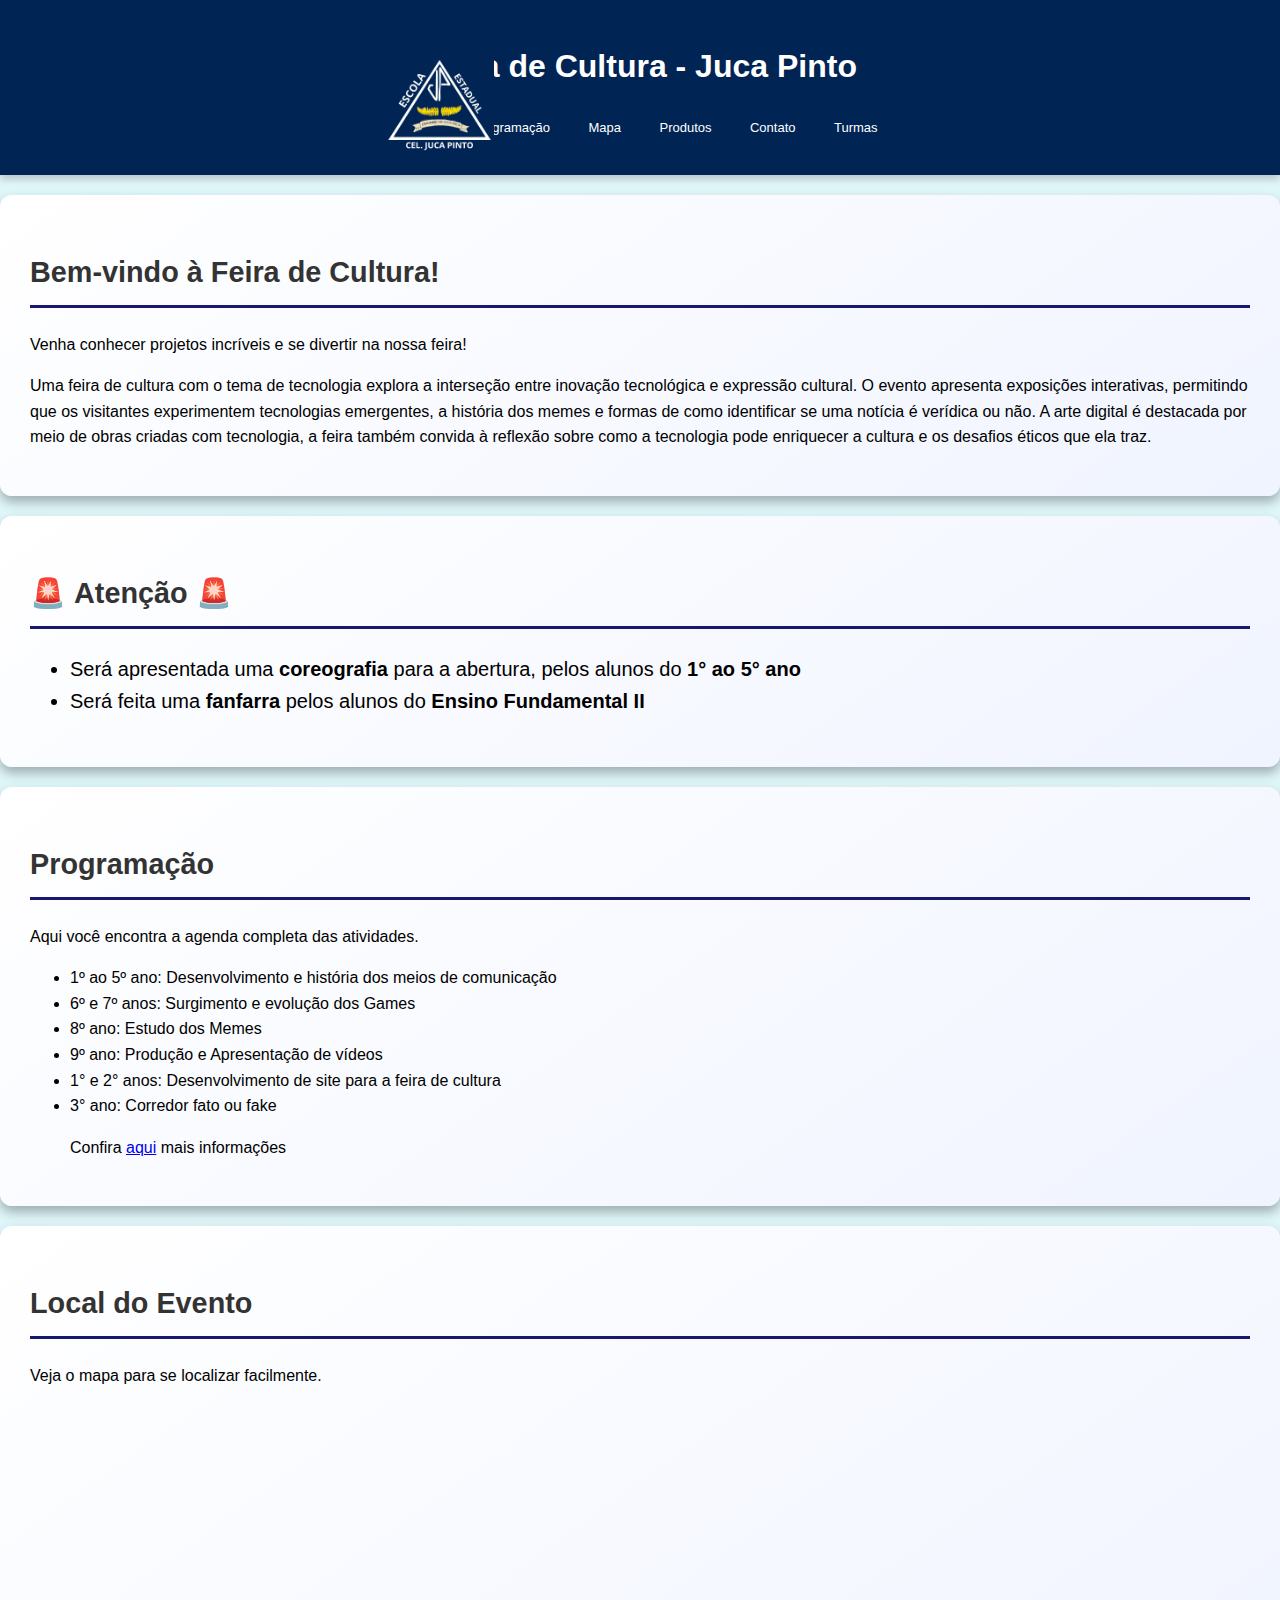
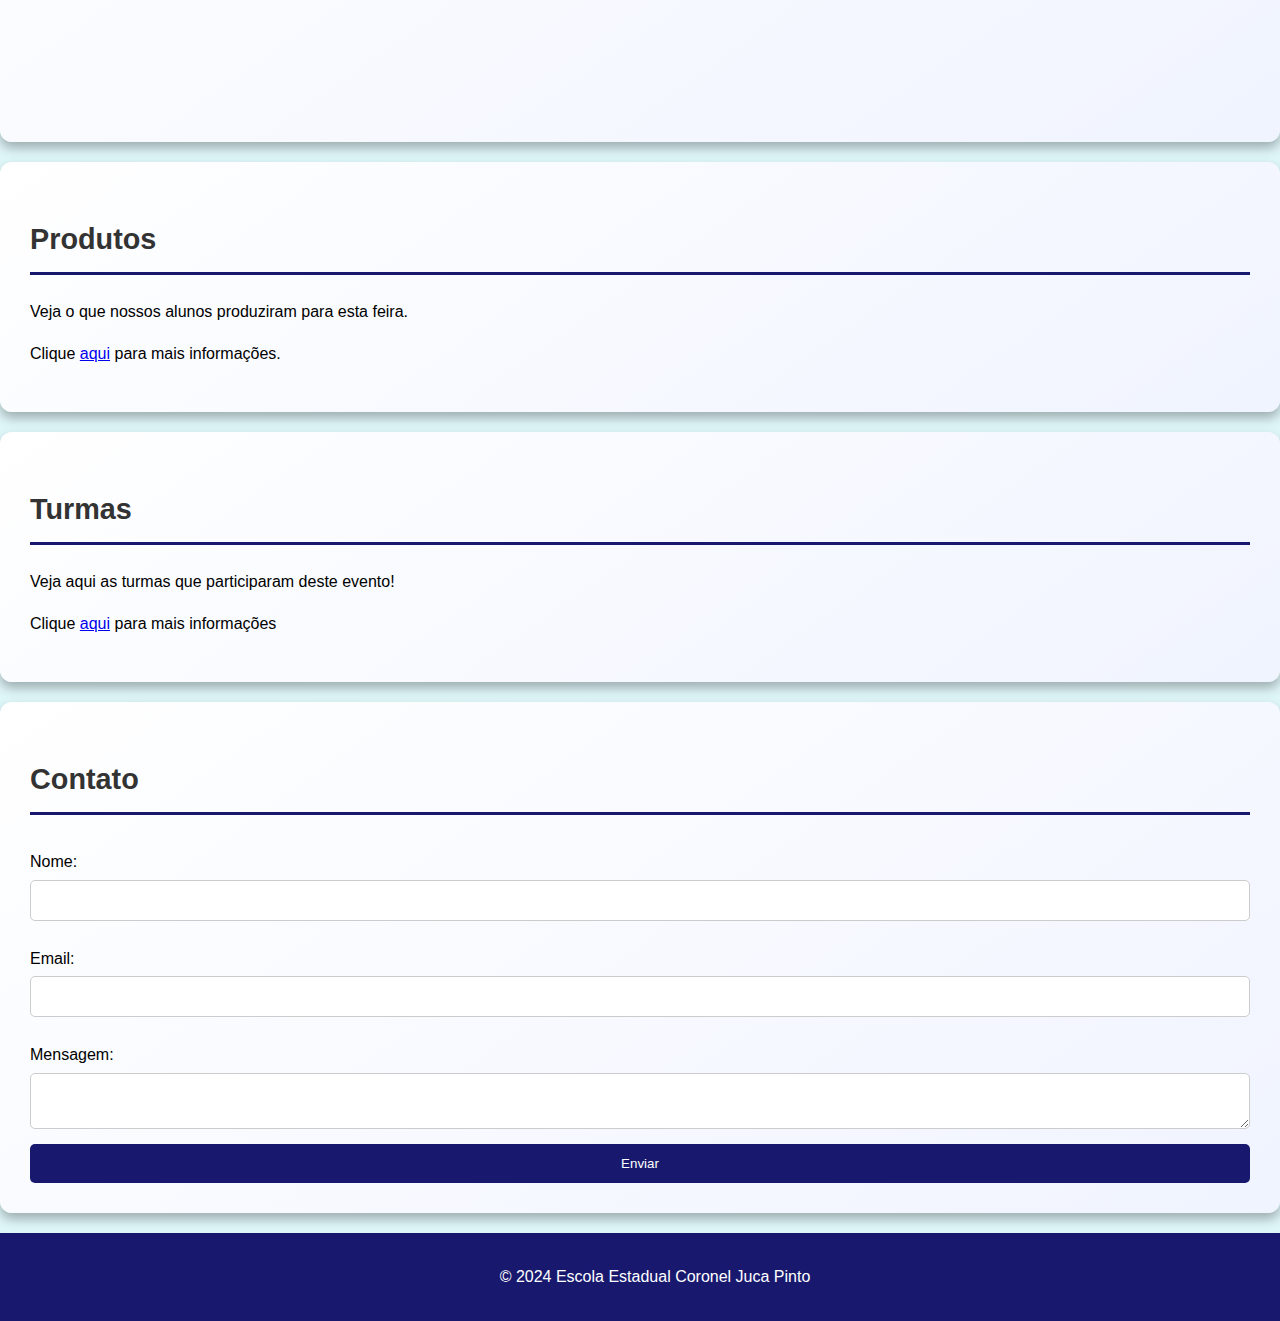
<file: index.html>
<!DOCTYPE html>
<html lang="pt-br">
<head>
    <meta charset="UTF-8">
    <meta name="viewport" content="width=device-width, initial-scale=1.0">
    <title>Feira de Cultura - Juca Pinto</title>
    <link rel="stylesheet" href="style2.css">
    <style>
        body {
    font-family: 'Arial', sans-serif;
    line-height: 1.6;
    margin: 0;
    padding: 0;
    background-color: #e0f7fa; 
}

header {
    background-color: #002454;
    color: white;
    padding: 20px 0;
    text-align: center;
    box-shadow: 0 4px 8px rgba(0, 0, 0, 0.2); 


}

nav ul {
    list-style: none;
    margin: 15px 0;
    padding: 0;
}

nav ul li {
    display: inline;
    margin: 0 2px; 
}

nav ul li a {
    color: white;
    text-decoration: none;
    padding: 10px 15px; 
    border-radius: 5px;
    transition: background-color 0.3s ease, transform 0.3s ease; 
    font-size: 13px;
}

nav ul li a:hover {
    background-color: #4b4bce; 
    transform: scale(1.05); 
}

section {
    padding: 30px; 
    margin: 20px 0;
    background: linear-gradient(145deg, #ffffff, #f0f4ff); 
    border-radius: 12px;
    box-shadow: 0 6px 12px rgba(0, 0, 0, 0.3);  
}

h2 {
    color: #333;
    border-bottom: 3px solid #18196e; 
    padding-bottom: 10px; 
    font-size: 1.8em; 
}

form {
    display: flex;
    flex-direction: column;
}

form label {
    margin: 10px 0 5px;
}

form input, form textarea {
    padding: 12px; 
    margin-bottom: 15px;
    border: 1px solid #ccc;
    border-radius: 5px;
    transition: border-color 0.3s ease, box-shadow 0.3s ease; 
}

form input:focus, form textarea:focus {
    border-color: #18196e; 
    box-shadow: 0 0 5px rgba(24, 25, 110, 0.5); 
    outline: none; 
}

button {
    padding: 12px 25px; 
    background-color: #18196e;
    color: white;
    border: none;
    border-radius: 5px;
    cursor: pointer;
    transition: background-color 0.3s ease, transform 0.3s ease; 
}

button:hover {
    background-color: #4b4bce; 
    transform: scale(1.05); 
}

footer {
    text-align: center;
    padding: 15px;
    background-color: #18196e;
    color: white;
    width: 100%; 
    position: relative; 
}

html {
    scroll-behavior: smooth;
}

inframe{
    width: 100%;
}

@media (max-width: 768px) {
    nav ul li {
        display: block; /* Muda para uma lista vertical */
        margin: 10px 0; /* Margem em cima e embaixo */
    }

    section {
        padding: 20px; /* Reduzir padding para telas pequenas */
    }

    h2 {
        font-size: 1.5em; /* Ajustar o tamanho do título */
    }
}
        
        iframe {
    width: 100%;
    height: 300px; /* Ajuste a altura conforme necessário */
    border: 0;
}

#logo{
    height: auto;
    width: 110px;
    position: absolute;
            top: -210px; /* Posição inicial da imagem */
            left: 850px; /* Posição inicial da imagem */
            transform: translate(-50%, -50%); /* Centraliza a imagem */
}

/* Mudança de posição para telas pequenas (ex: dispositivos móveis) */
        @media (max-width: 768px) {
            #logo {
                top: 23%; /* Muda a posição para 20% do topo da tela */
                left: 2%; /* Muda a posição para 20% da esquerda da tela */
                transform: translate(0, 0); /* Remove a centralização */
            }
        }

        /* Mudança de posição para telas grandes */
        @media (min-width: 1024px) {
            #logo {
                top: 5%; /* Posição no topo para telas maiores */
                left: 30%; /* Posição à esquerda para telas maiores */
                transform: translate(0, 0); /* Remove a centralização */
            }
        }
    

    </style>
    <link rel="icon" href="favicon.ico" type="image/x-icon">
</head>
<body>
    <header>
        <h1>Feira de Cultura - Juca Pinto</h1>
        <nav>
            <ul>
                <li><a href="#home">Início</a></li>
                <li><a href="#programacao">Programação</a></li>
                <li><a href="#mapa">Mapa</a></li>
                <li><a href="#produtos">Produtos</a></li>
                <li><a href="#contato">Contato</a></li>
                <li><a href="#turmas">Turmas</a></li>
            </ul>
        </nav>
        <img id="logo" src="./logo.png" size="auto">
    </header>
    



    <section id="home">
        <h2>Bem-vindo à Feira de Cultura!</h2>
        <p>Venha conhecer projetos incríveis e se divertir na nossa feira!</p>
        <p>Uma feira de cultura com o tema de tecnologia explora a interseção entre inovação tecnológica e expressão cultural. O evento apresenta exposições interativas, permitindo que os visitantes experimentem tecnologias emergentes, a história dos memes e formas de como identificar se uma notícia é verídica ou não. A arte digital é destacada por meio de obras criadas com tecnologia, a feira também convida à reflexão sobre como a tecnologia pode enriquecer a cultura e os desafios éticos que ela traz.</p>
    </section>
        <section id="evento">
            <h2> &#x1F6A8; <strong>Atenção</strong> &#x1F6A8; </h2>
            <ul style="font-size: 20px;">
                <li>Será apresentada uma <strong>coreografia</strong> para a abertura, pelos alunos do <strong>1° ao 5° ano</strong></li>
                <li>Será feita uma <strong>fanfarra</strong> pelos alunos do <strong>Ensino Fundamental II</strong></li>
            </ul>

        </section>
    <section id="programacao">
        <h2>Programação</h2>
        <p>Aqui você encontra a agenda completa das atividades.</p>
        <ul>
            <li>1º ao 5º ano: Desenvolvimento e história dos meios de comunicação</li>
            
            <li>6º e 7º anos: Surgimento e evolução dos Games</li> 
           
            <li>8º ano: Estudo dos Memes</li>
            
            <li>9º ano: Produção e Apresentação de vídeos </li>
            
            <li>1° e 2° anos: Desenvolvimento de site para a feira de cultura</li>
           
            <li>3° ano: Corredor fato ou fake</li>
            <p>Confira <a href="programacao.html">aqui</a> mais informações </p>
            

            
        </ul>
        
        <!-- Adicionar tabela ou lista com programação -->
    </section>
        
    <section id="mapa">
        <h2>Local do Evento</h2>
        <p>Veja o mapa para se localizar facilmente.</p>
        <iframe src="https://www.google.com/maps/embed?pb=!1m18!1m12!1m3!1d3752.3675698540214!2d-43.946646525563004!3d-19.866695136338798!2m3!1f0!2f0!3f0!3m2!1i1024!2i768!4f13.1!3m3!1m2!1s0xa6907f5085d4eb%3A0x3f93e62727da4c81!2sEscola%20Estadual%20Coronel%20Juca%20Pinto!5e0!3m2!1spt-BR!2sbr!4v1727381166111!5m2!1spt-BR!2sbr" width="600" height="450" style="border:0;" allowfullscreen="" loading="lazy" referrerpolicy="no-referrer-when-downgrade" style = "width: 100%; height: 300px; border: 0;" allowfullscreen loading = "lazy"></iframe>
    </section>
    
    <section id="produtos">
        <h2>Produtos</h2>
        <p>Veja o que nossos alunos produziram para esta feira.</p>
        <p>Clique <a href="produtos.html">aqui</a> para mais informações.</p>
    </section>
    <section id="turmas">
        <h2>Turmas</h2>
        <p>Veja aqui as turmas que participaram deste evento!</p>
        <p>Clique <a href="turmas.html">aqui</a> para mais informações</p>
    </section>
        
    <section id="contato">
        <h2>Contato</h2>
        <form action="#">
            <label for="nome">Nome:</label>
            <input type="text" id="nome" name="nome">
            <label for="email">Email:</label>
            <input type="email" id="email" name="email">
            <label for="mensagem">Mensagem:</label>
            <textarea id="mensagem" name="mensagem"></textarea>
            <button type="submit">Enviar</button>
        </form>
    </section>
        
    <footer>
        <p>&copy; 2024 Escola Estadual Coronel Juca Pinto</p>
    </footer>
    
            
        </form>
    
    
</body>
</html>
</file>
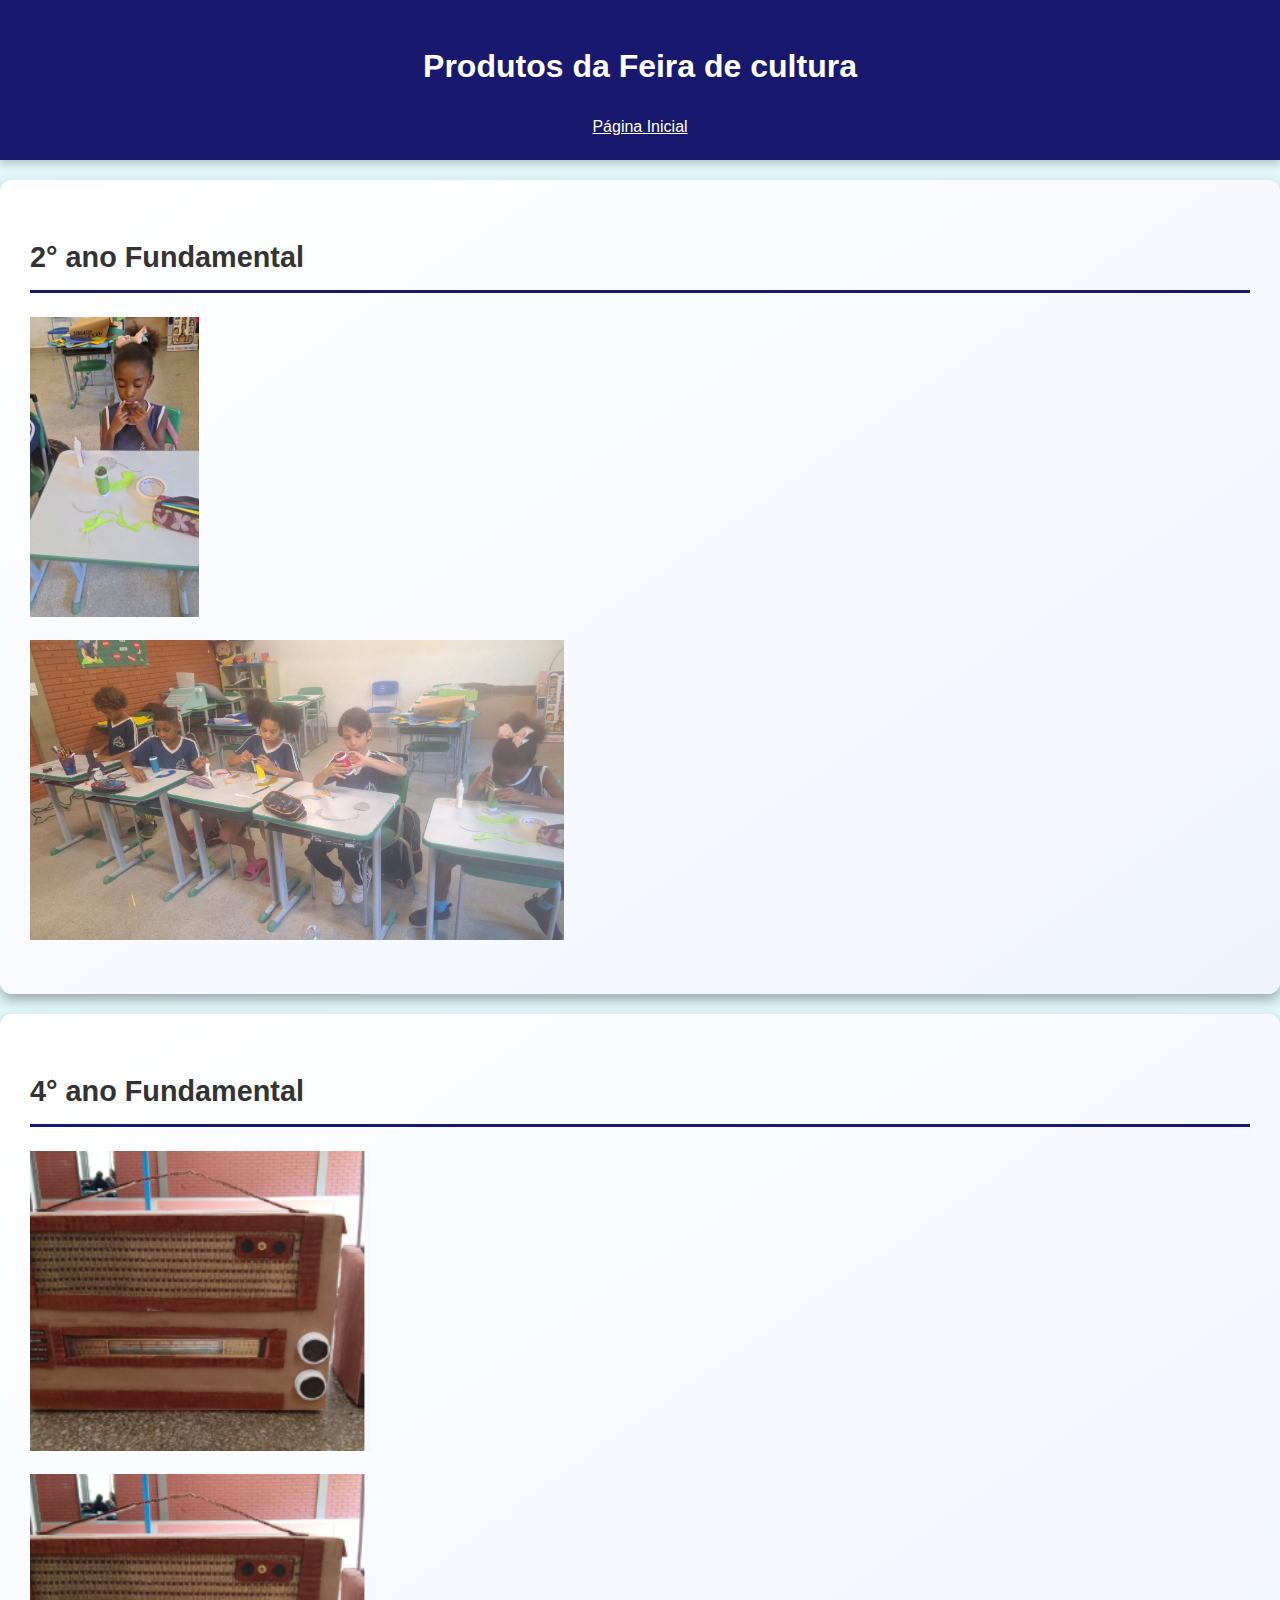
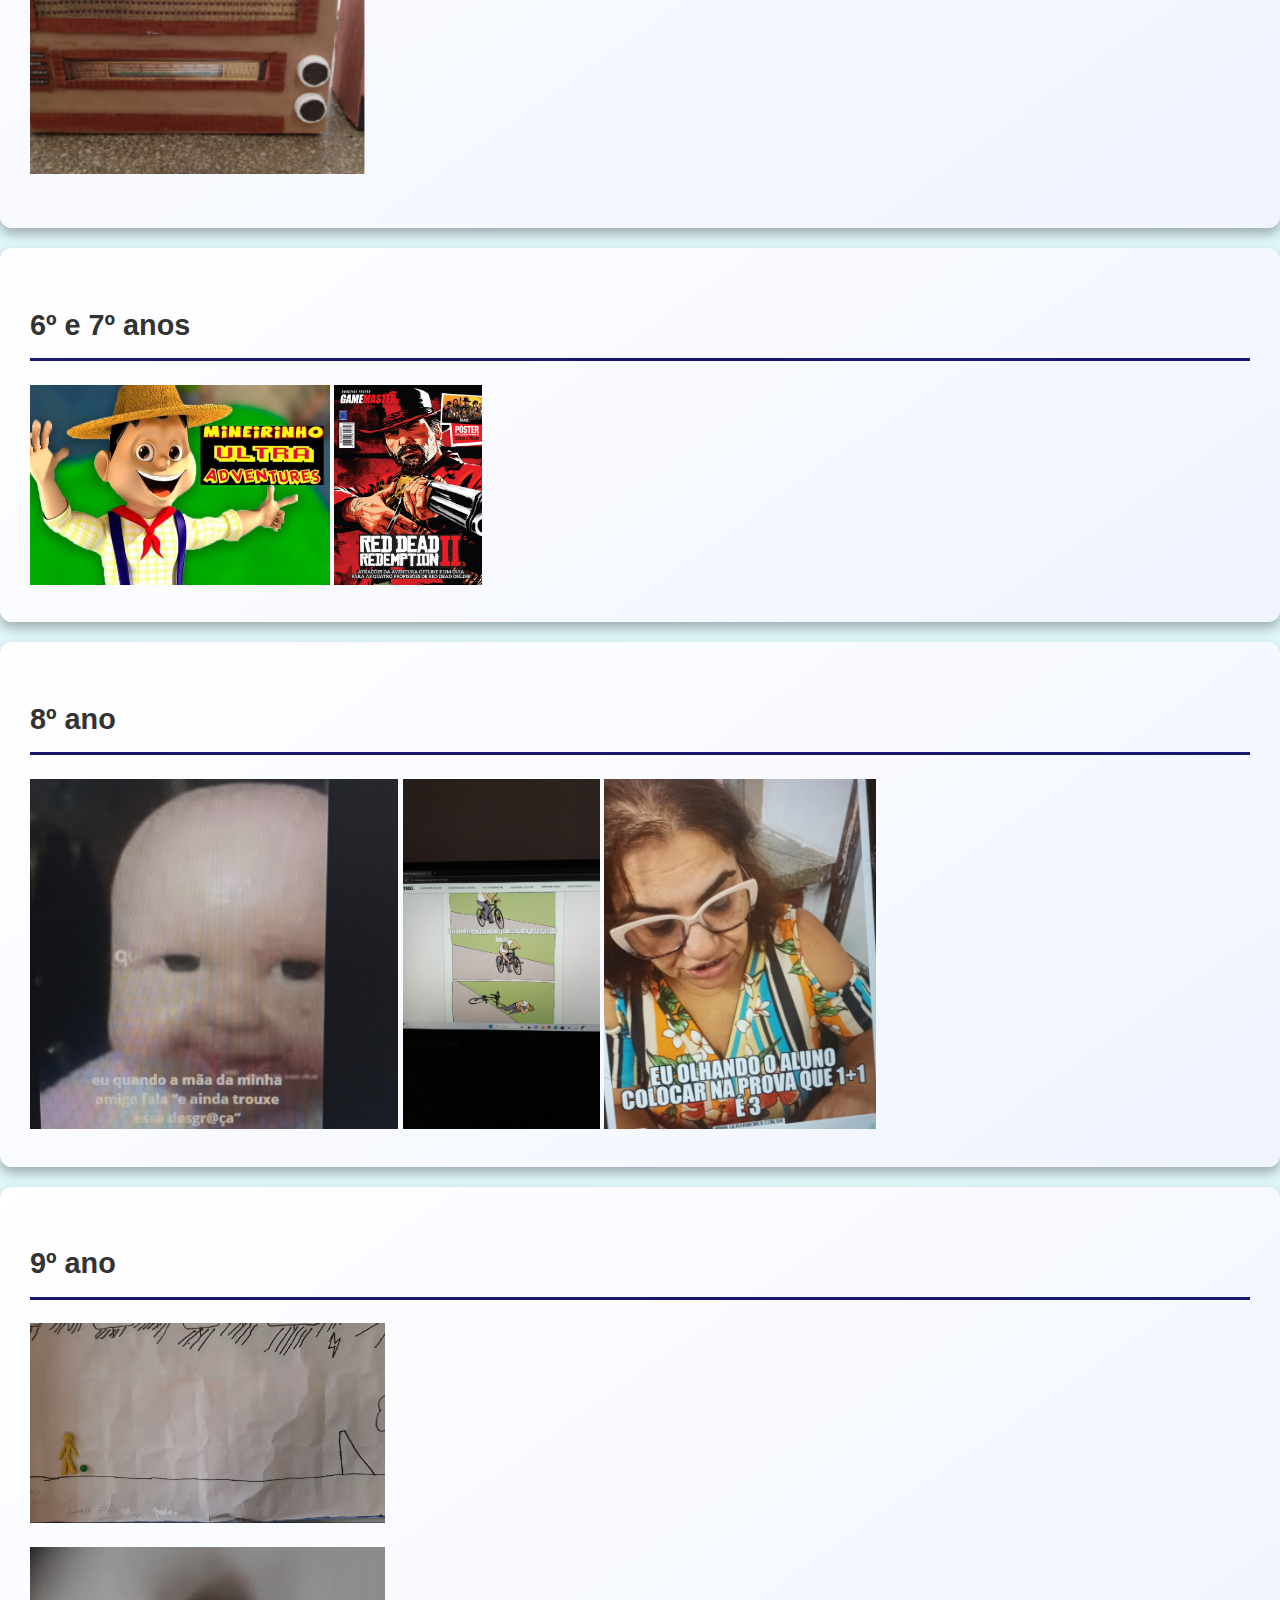
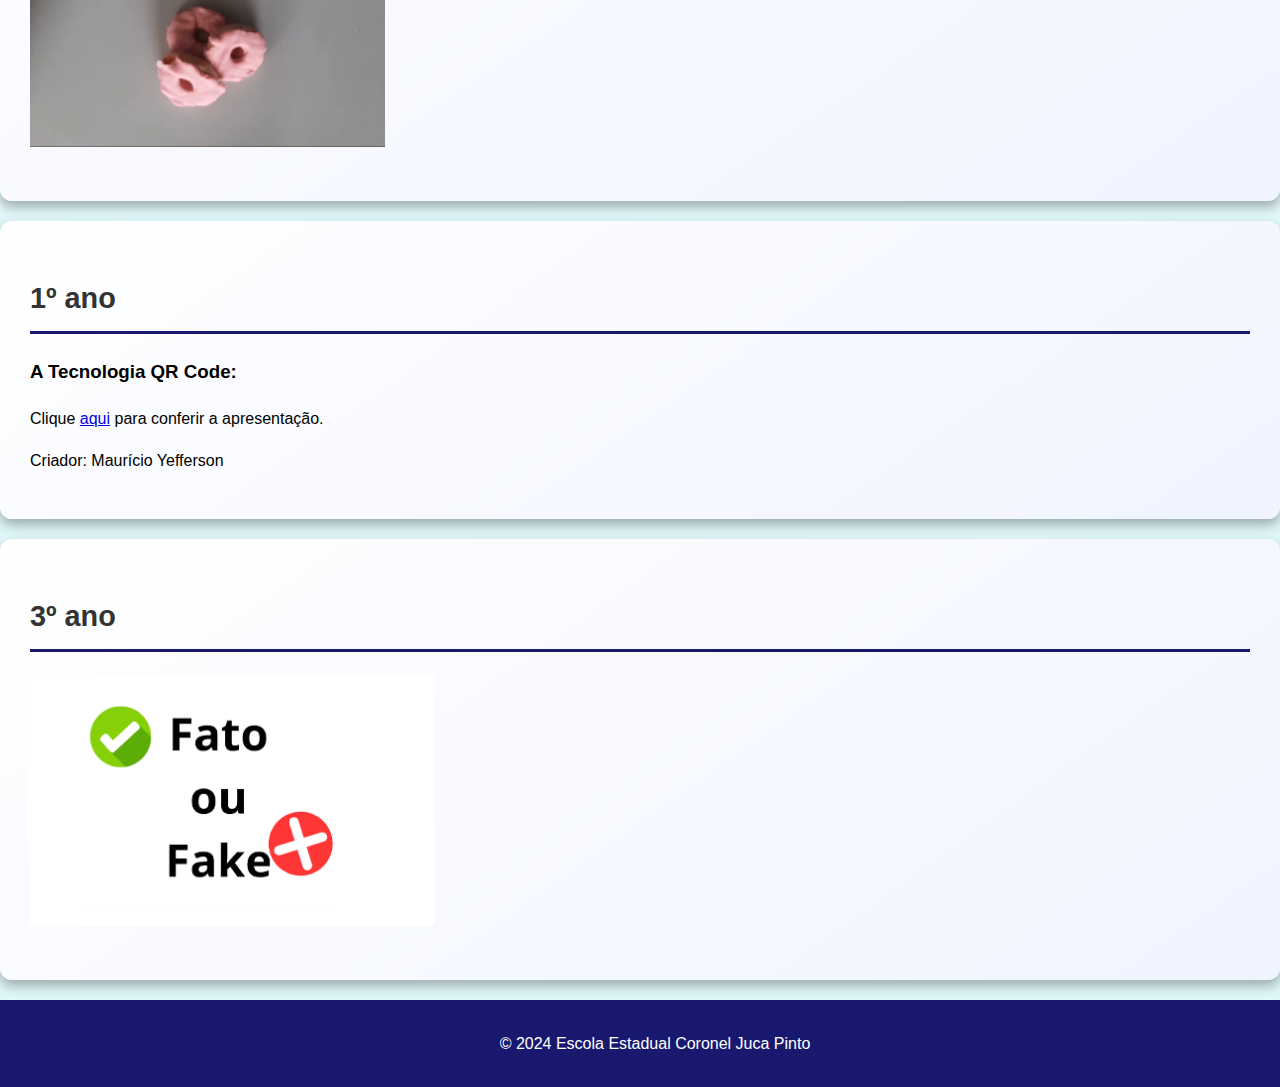
<file: produtos.html>
<!DOCTYPE html>
<html lang="pt-br">
<head>
    <meta charset="UTF-8">
    <meta name="viewport" content="width=device-width, initial-scale=1.0">
    <title>Produtos da Feira de Cultura</title>
    <link rel="stylesheet" href="style2.css">
    <link rel="shortcut icon" href="favicon.ico" type="image/x-icon">

</head>
<body>
    <header>
        <h1>Produtos da Feira de cultura</h1>
            <a href="index.html" style="color: white;">Página Inicial</a>
    </header>

    <section id="2">
        <h2> 2° ano Fundamental</h2>
        <p><img src="imagens/trabalhos/2/telefonedisco1.jpg" style="height: 300px; width: auto;"></p>
        <p><img src="imagens/trabalhos/2/telefonedisco2.jpg" style="height: 300px; width: auto;"></p>
    </section>

    <section id="4">
        <h2> 4° ano Fundamental</h2>
        <p><img src="imagens/trabalhos/4/radiox1.png" style="height: 300px; width: auto;"></p>
        <p><img src="imagens/trabalhos/4/radiox1.png" style="height: 300px; width: auto;"></p>
    </section>

    <section id="6 e 7">
        <h2> 6º e 7º anos</h2>
        <img src="imagens/trabalhos/6e7/mineirinhoadventures.jpg" style="height: 200px; width: 300px;">
        <img src="imagens/trabalhos/6e7/rdr2.jpg" style="height: 200px; width: auto;">
    </section>

    <section id="8ano">
        <h2> 8º ano</h2>
        <img src="imagens/trabalhos/8/memebebe.jpg" style="height: 350px;"></div>
        <img src="imagens/trabalhos/8/memebike.jpg" style="height: 350px;"></div>
        <img src="imagens/trabalhos/8/memelourdes.jpg" style="height: 350px;"></div>
    </section>

    <section id="9ano">
        <h2> 9º ano</h2>
        <p><video src="imagens/trabalhos/9/stopmotionfutebol.mp4" autoplay loop style="height: 200px; width: auto;"> </p>
        <p><video src="imagens/trabalhos/9/stopmotionrosquinha.mp4" autoplay loop  style="height: 200px; width: auto;"></video></p>
    </section>

    <section id="1ano">
        <h2> 1º ano</h2>
        <h3><b>A Tecnologia QR Code:</b></h3>
        <p>
            Clique <a href="imagens/trabalhos/1em/qrcode.jpg" target="_blank">aqui</a> para conferir a apresentação.
            <p>Criador: Maurício Yefferson</p>
            
        </p>

        
    </section>

    <section id="3ano">
        <h2>3º ano</h2>
        <p><img src="imagens/trabalhos/3em/fatooufake.png" style="height: 250px; width: auto;"></p>
        
    </section>

    <footer>
        <p>&copy; 2024 Escola Estadual Coronel Juca Pinto</p>
    </footer>
    
</body>

</html>
</file>
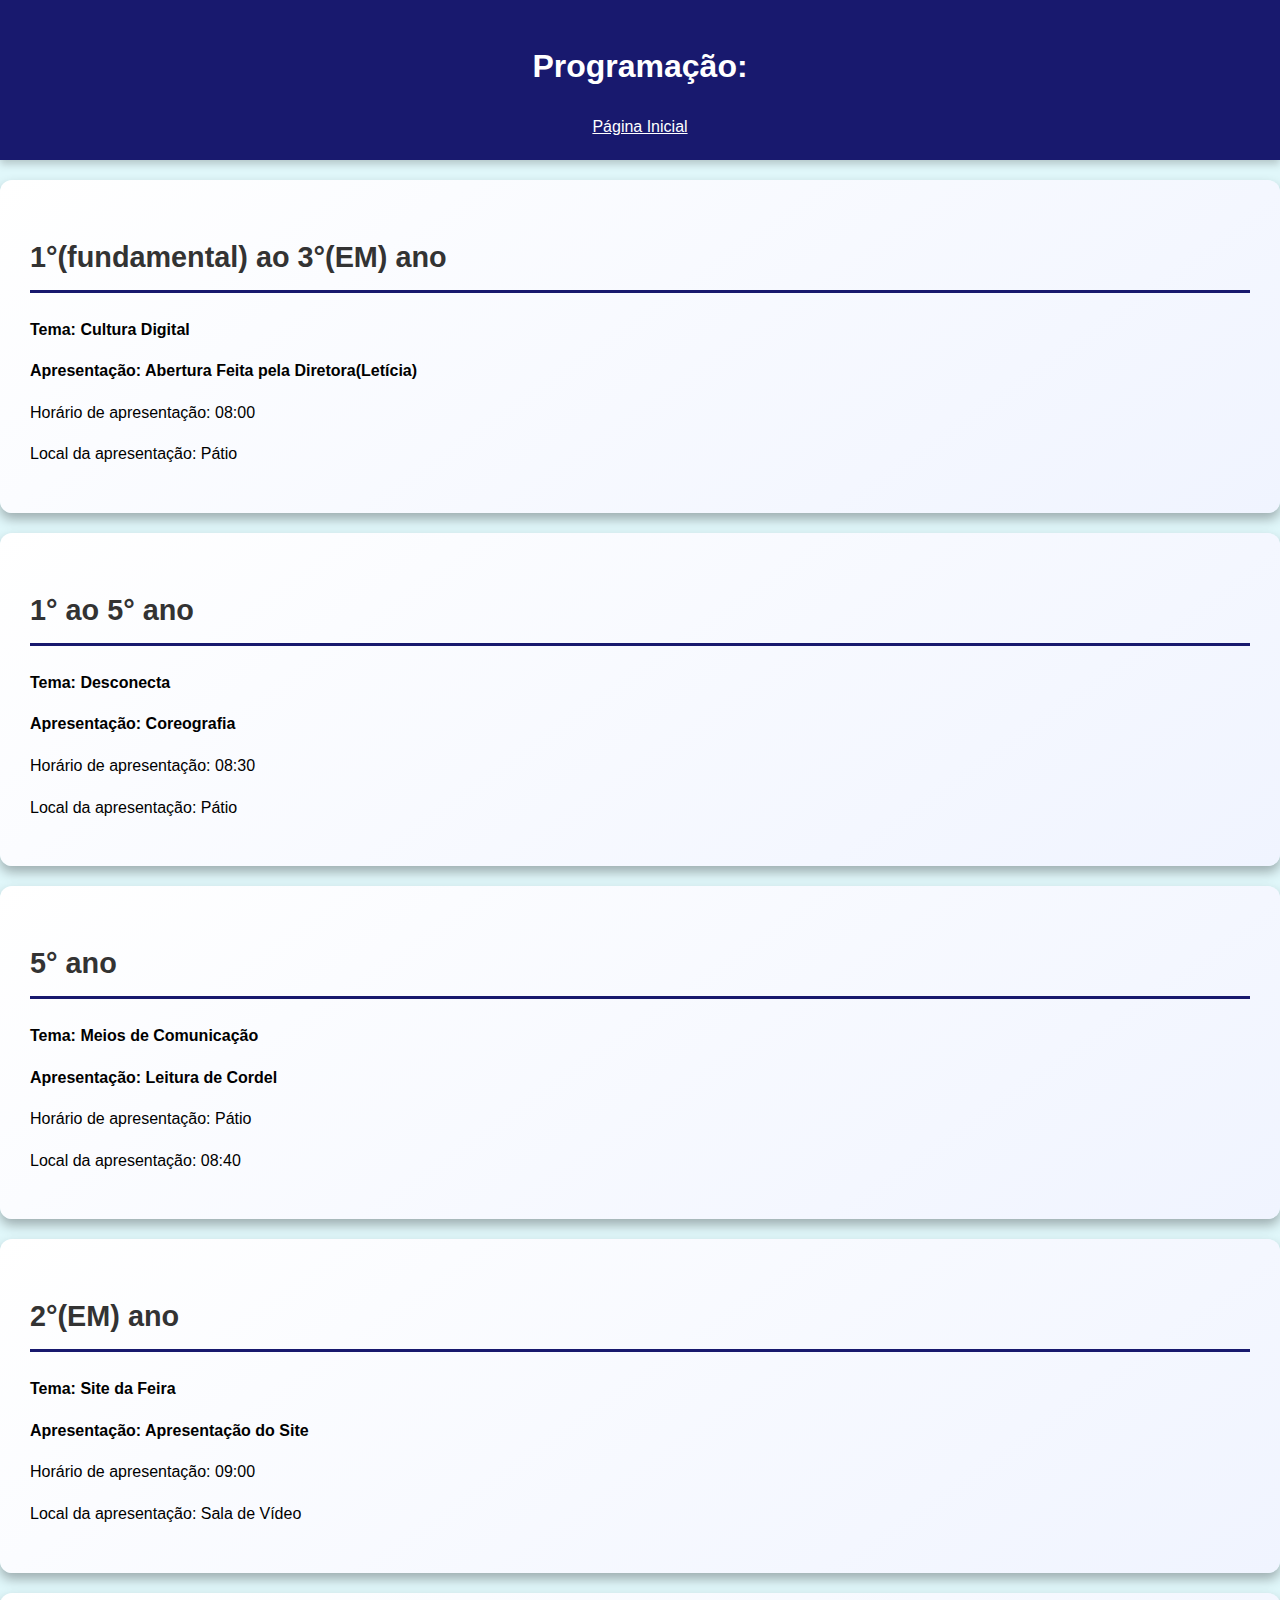
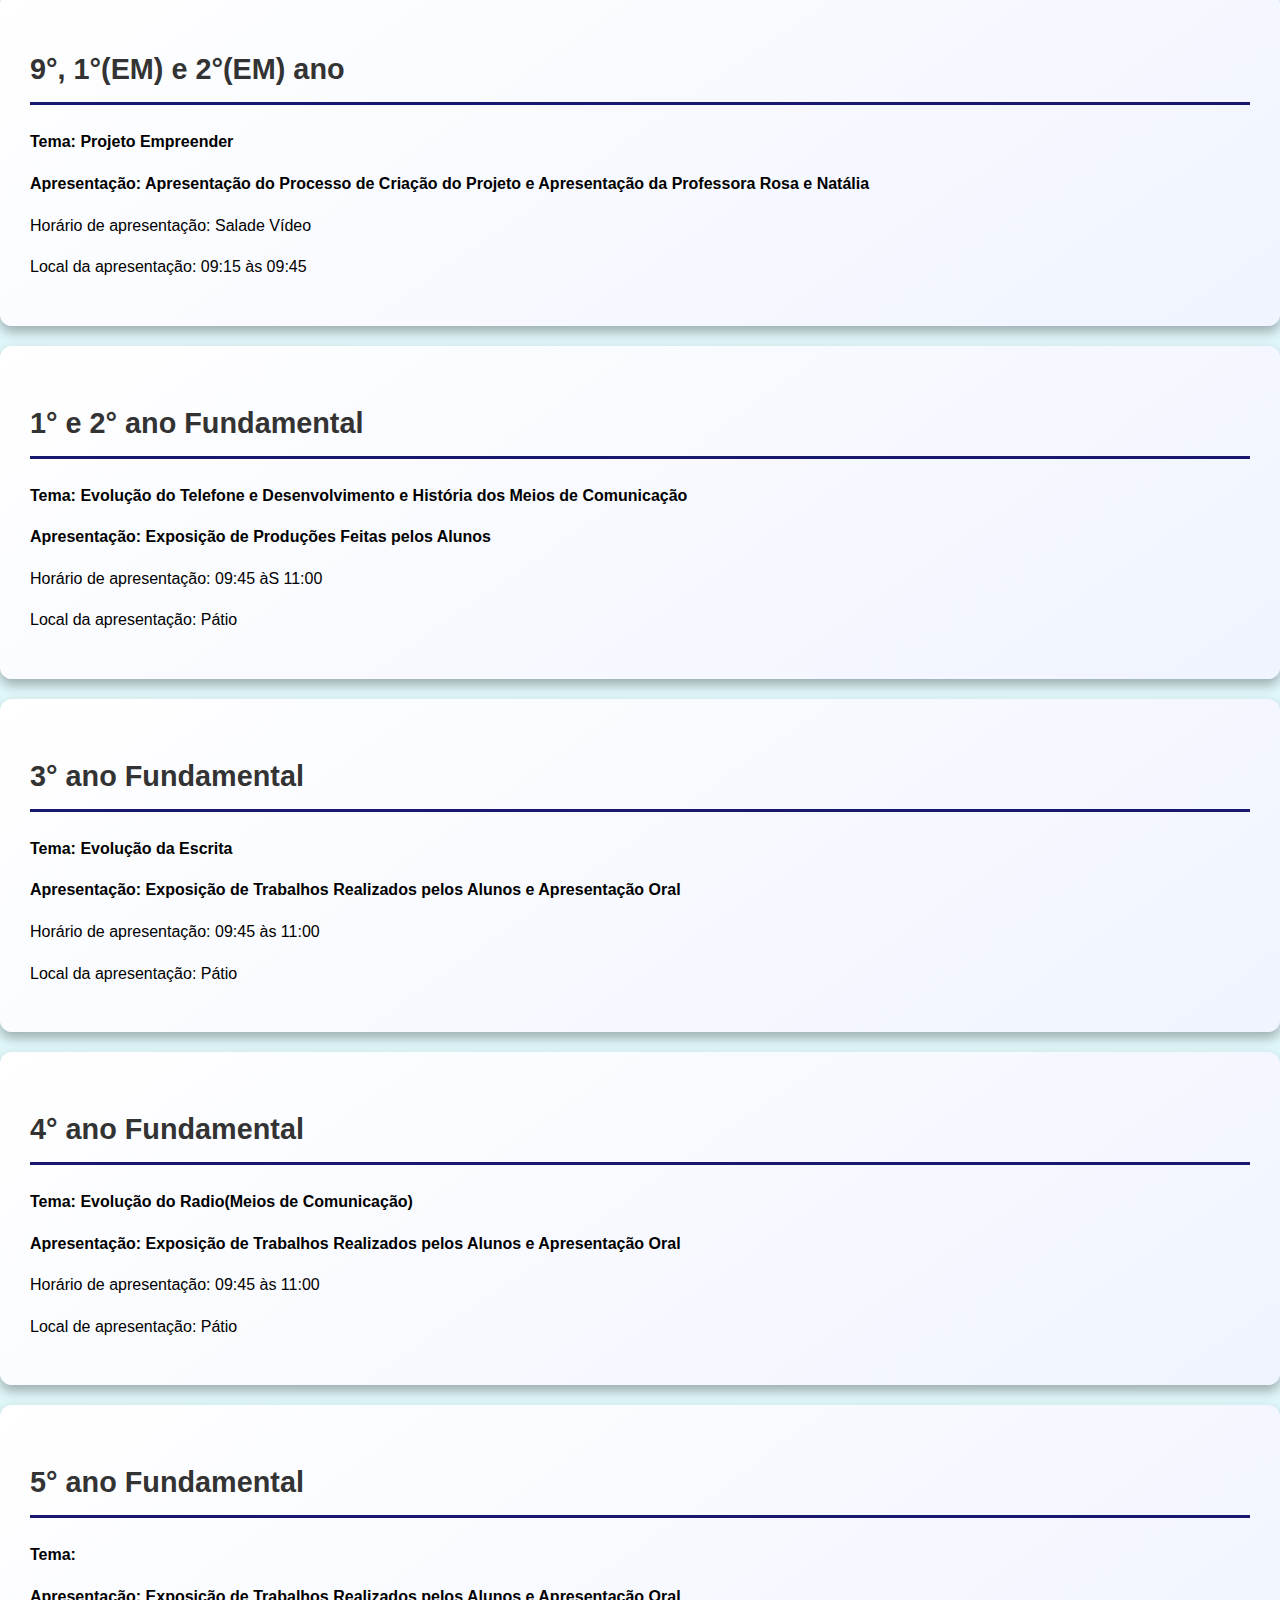
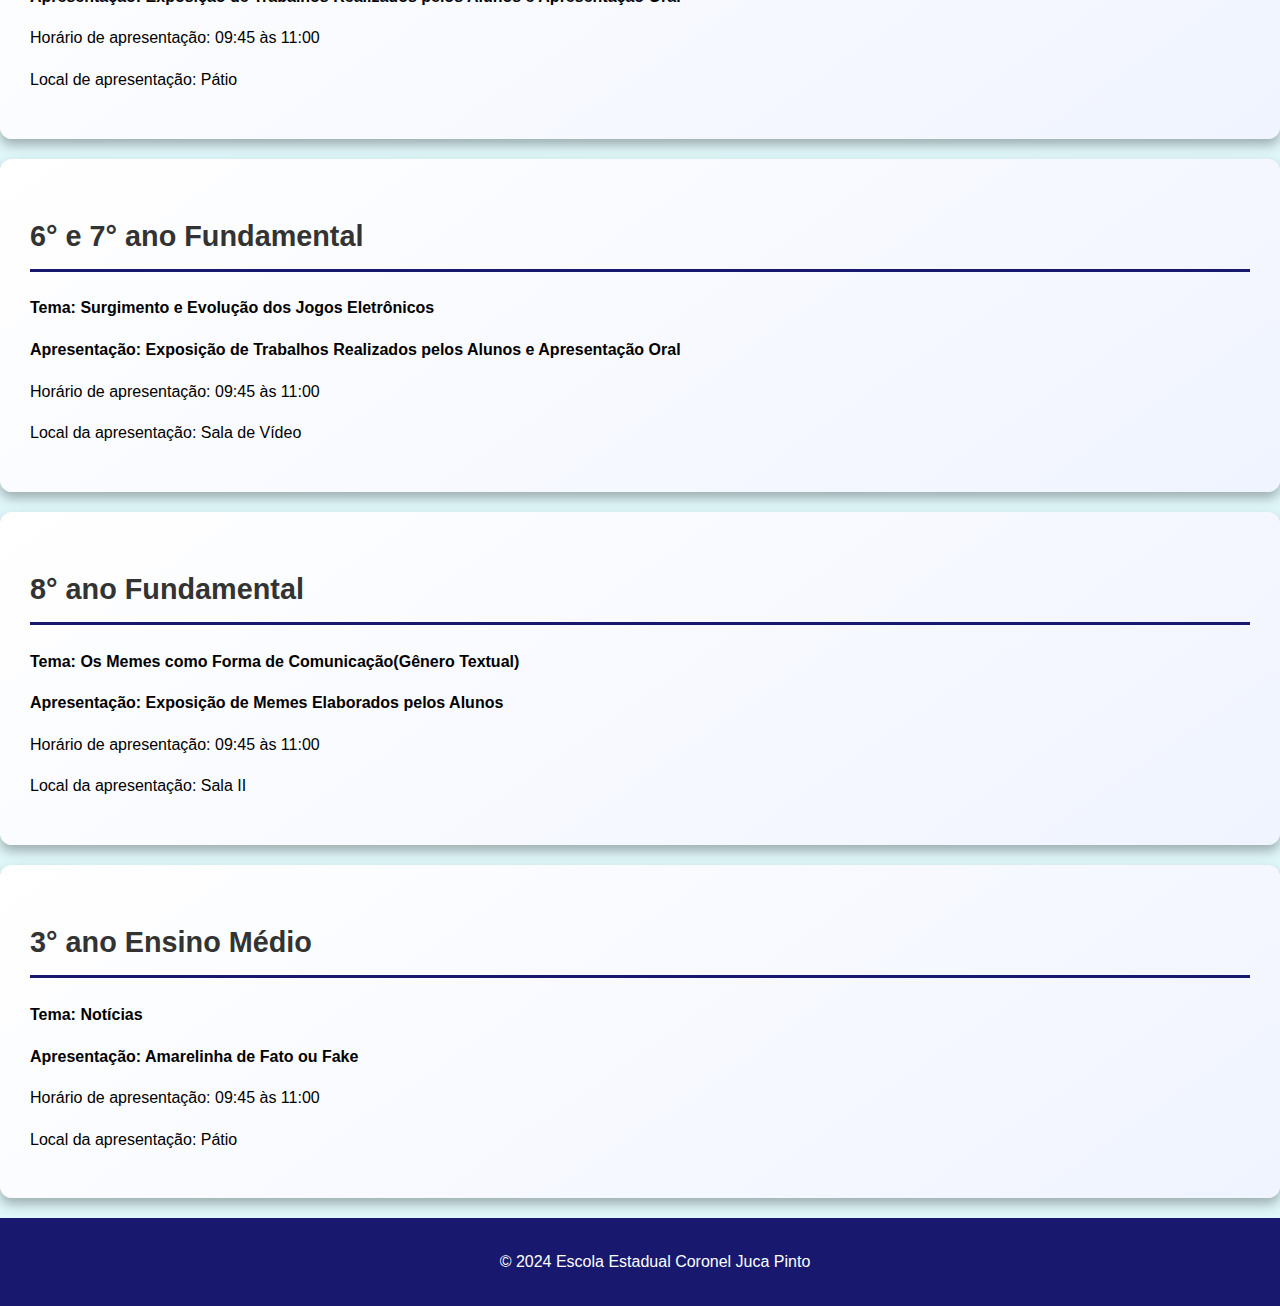
<file: programacao.html>
<!DOCTYPE html>
<html lang="pt-br">
<head>
    <meta charset="UTF-8">
    <meta name="viewport" content="width=device-width, initial-scale=1.0">
    <link rel="stylesheet" href="style2.css">
    <title>Programação da Feira</title>
    <link rel="shortcut icon" href="favicon.ico" type="image/x-icon">

    <style>
        div{
            display: inline-table;
            transition: transform 0.3s ease;

        }

        div:hover{
            transform: scale(1.2);
            color: black;
            
        }

    


    </style>
</head>

<body>
    <header>
        <h1>Programação:</h1>
        <a href="index.html" style="color: white;">Página Inicial</a>
        
    </header>
    <section id="1 a 3">
        <h2>1°(fundamental) ao 3°(EM) ano</h2>
        <p><b>Tema: Cultura Digital</b></p>
        <p><b>Apresentação: Abertura Feita pela Diretora(Letícia)</b></p>
        <p>Horário de apresentação: 08:00</p>
        <p>Local da apresentação: Pátio</p>





    </section>
    <section id="1 a 5">
        <h2>1° ao 5° ano</h2>
        <p><b>Tema: Desconecta</b></p>
        <p><b>Apresentação: Coreografia</b></p>
        <p>Horário de apresentação: 08:30</p>
        <p>Local da apresentação: Pátio</p>





    </section>
    <section id="5">
        <h2>5° ano</h2>
        <p><b>Tema: Meios de Comunicação</b></p>
        <p><b>Apresentação: Leitura de Cordel</b></p>
        <p>Horário de apresentação: Pátio</p>
        <p>Local da apresentação: 08:40</p>





    </section>
    <section id="2em">
        <h2>2°(EM) ano</h2>
        <p><b>Tema: Site da Feira</b></p>
        <p><b>Apresentação: Apresentação do Site</b></p>
        <p>Horário de apresentação: 09:00</p>
        <p>Local da apresentação: Sala de Vídeo</p>





    </section>
    <section id="9 1 e 2em">
        <h2>9°, 1°(EM) e 2°(EM) ano</h2>
        <p><b>Tema: Projeto Empreender</b></p>
        <p><b>Apresentação: Apresentação do Processo de Criação do Projeto e Apresentação da Professora Rosa e Natália  </b></p>
        <p>Horário de apresentação: Salade Vídeo</p>
        <p>Local da apresentação: 09:15 às 09:45</p>





    </section>
    <section id="1 e 2">
        <h2>1° e 2° ano Fundamental</h2>
        <p><b>Tema: Evolução do Telefone e Desenvolvimento e História dos Meios de Comunicação</b></p>
        <p><b>Apresentação: Exposição de Produções Feitas pelos Alunos</b></p>
        <p>Horário de apresentação: 09:45 àS 11:00</p>
        <p>Local da apresentação: Pátio</p>





    </section>
    <section id="3">
        <h2>3° ano Fundamental</h2>
        <p><b>Tema: Evolução da Escrita</b></p>
        <p><b>Apresentação: Exposição de Trabalhos Realizados pelos Alunos e Apresentação Oral</b></p>
        <p>Horário de apresentação: 09:45 às 11:00</p>
        <p>Local da apresentação: Pátio</p>





    </section>
    <section id="4">
        <h2>4° ano Fundamental</h2>
        <p><b>Tema: Evolução do Radio(Meios de Comunicação)</b></p>
        <p><b>Apresentação: Exposição de Trabalhos Realizados pelos Alunos e Apresentação Oral</b></p>
        <p> Horário de apresentação: 09:45 às 11:00</p>
        <p> Local de apresentação: Pátio</p>



    </section>
    <section id="5">
        <h2>5° ano Fundamental</h2>
        <p><b>Tema: </b></p>
        <p><b>Apresentação: Exposição de Trabalhos Realizados pelos Alunos e Apresentação Oral</b></p>
        <p> Horário de apresentação: 09:45 às 11:00</p>
        <p> Local de apresentação: Pátio</p>



    </section>
    <section id="6 e 7">
        <h2>6° e 7° ano Fundamental</h2>
        <p><b>Tema: Surgimento e Evolução dos Jogos Eletrônicos</b></p>
        <p><b>Apresentação: Exposição de Trabalhos Realizados pelos Alunos e Apresentação Oral</b></p>
        <p>Horário de apresentação: 09:45 às 11:00</p>
        <p>Local da apresentação: Sala de Vídeo</p>





    </section>
    <section id="8">
        <h2>8° ano Fundamental</h2>
        <p><b>Tema: Os Memes como Forma de Comunicação(Gênero Textual)</b></p>
        <p><b>Apresentação: Exposição de Memes Elaborados pelos Alunos</b></p>
        <p>Horário de apresentação: 09:45 às 11:00</p>
        <p>Local da apresentação: Sala II</p>





    </section>
    <section id="3em">
        <h2>3° ano Ensino Médio</h2>
        <p><b>Tema: Notícias</b></p>
        <p><b>Apresentação: Amarelinha de Fato ou Fake</b></p>
        <p>Horário de apresentação: 09:45 às 11:00</p>
        <p>Local da apresentação: Pátio</p>





    </section>

    <footer>
        <p>&copy; 2024 Escola Estadual Coronel Juca Pinto</p>
    </footer>
    
</body>
</html>
</file>
<file: style2.css>
body {
    font-family: 'Arial', sans-serif;
    line-height: 1.6;
    margin: 0;
    padding: 0;
    background-color: #e0f7fa; 
}

header {
    background-color: #18196e;
    color: white;
    padding: 20px 0;
    text-align: center;
    box-shadow: 0 4px 8px rgba(0, 0, 0, 0.2); 
}


nav ul {
    list-style: none;
    margin: 15px 0;
    padding: 0;
}

nav ul li {
    display: inline;
    margin: 0 20px; 
}

nav ul li a {
    color: white;
    text-decoration: none;
    padding: 10px 15px; 
    border-radius: 5px;
    transition: background-color 0.3s ease, transform 0.3s ease; 
}

nav ul li a:hover {
    background-color: #4b4bce; 
    transform: scale(1.05); 
}

section {
    padding: 30px; 
    margin: 20px 0;
    background: linear-gradient(145deg, #ffffff, #f0f4ff); 
    border-radius: 12px;
    box-shadow: 0 6px 12px rgba(0, 0, 0, 0.3);  
}

h2 {
    color: #333;
    border-bottom: 3px solid #18196e; 
    padding-bottom: 10px; 
    font-size: 1.8em; 
}

form {
    display: flex;
    flex-direction: column;
}

form label {
    margin: 10px 0 5px;
}

form input, form textarea {
    padding: 12px; 
    margin-bottom: 15px;
    border: 1px solid #ccc;
    border-radius: 5px;
    transition: border-color 0.3s ease, box-shadow 0.3s ease; 
}

form input:focus, form textarea:focus {
    border-color: #18196e; 
    box-shadow: 0 0 5px rgba(24, 25, 110, 0.5); 
    outline: none; 
}

button {
    padding: 12px 25px; 
    background-color: #18196e;
    color: white;
    border: none;
    border-radius: 5px;
    cursor: pointer;
    transition: background-color 0.3s ease, transform 0.3s ease; 
}

button:hover {
    background-color: #4b4bce; 
    transform: scale(1.05); 
}

footer {
    text-align: center;
    padding: 15px;
    background-color: #18196e;
    color: white;
    width: 100%; 
    position: relative; 
}

html {
    scroll-behavior: smooth;
}

inframe{
    width: 100%;
}

@media (max-width: 768px) {
    nav ul li {
        display: block; /* Muda para uma lista vertical */
        margin: 10px 0; /* Margem em cima e embaixo */
    }

    section {
        padding: 20px; /* Reduzir padding para telas pequenas */
    }

    h2 {
        font-size: 1.5em; /* Ajustar o tamanho do título */
    }
}
</file>
